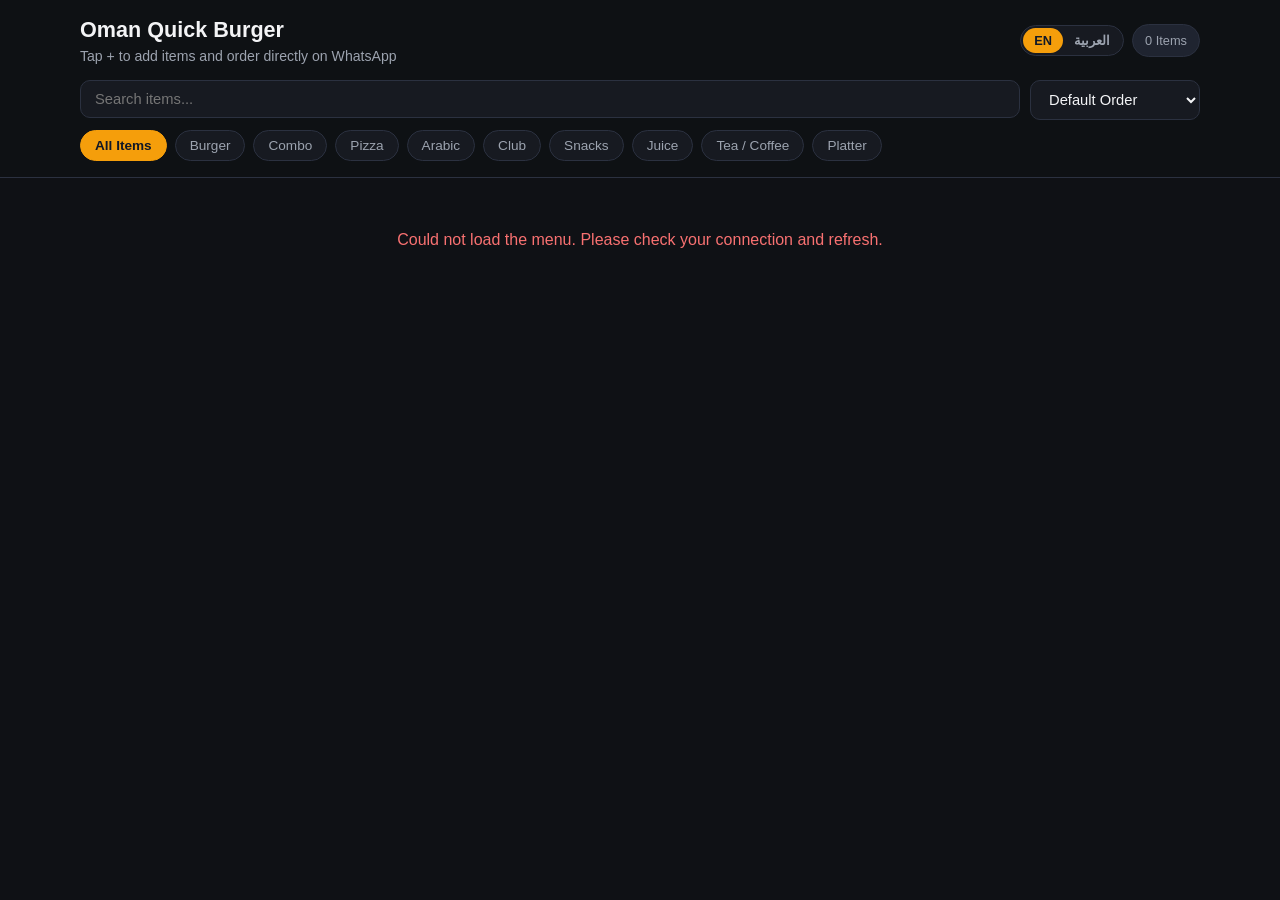
<file: index.html>
<!DOCTYPE html>
<html lang="en" dir="ltr">
<head>
  <meta charset="UTF-8" />
  <meta name="viewport" content="width=device-width, initial-scale=1.0, viewport-fit=cover" />
  <meta name="description" content="Oman Quick Burger — order burgers, combos, pizza and more directly on WhatsApp." />
  <title>Oman Quick Burger | Quick Order Menu</title>

  <!-- PWA & Mobile App Meta -->
  <meta name="theme-color" content="#0f1115" />
  <meta name="mobile-web-app-capable" content="yes" />
  <meta name="apple-mobile-web-app-capable" content="yes" />
  <meta name="apple-mobile-web-app-status-bar-style" content="black-translucent" />
  <meta name="apple-mobile-web-app-title" content="Oman Quick Burger" />
  <link rel="manifest" href="manifest.json" />
  <link rel="apple-touch-icon" href="icon-192.png" />

  <link rel="stylesheet" href="style.css" />
</head>
<body>
  <header class="app-header">
    <div class="header-content">
      <div>
        <h1 id="storeName">Oman Quick Burger</h1>
        <p class="subtitle" id="storeSubtitle">Tap + to add items and order directly on WhatsApp</p>
      </div>
      <div class="header-actions">
        <div class="lang-switch" role="group" aria-label="Language Switcher">
          <button type="button" class="lang-btn active" data-lang="en">EN</button>
          <button type="button" class="lang-btn" data-lang="ar">العربية</button>
        </div>
        <span class="status-badge" id="itemCounterBadge">0 Items</span>
      </div>
    </div>

    <div class="toolbar-row">
      <div class="search-bar">
        <input type="text" id="searchInput" placeholder="Search items..." />
      </div>
      <select id="sortSelect" class="sort-select" aria-label="Sort items">
        <option value="default">Default Order</option>
        <option value="price-asc">Price: Low to High</option>
        <option value="price-desc">Price: High to Low</option>
        <option value="name-asc">Name: A - Z</option>
      </select>
    </div>

    <div class="sub-toolbar">
      <nav class="category-tabs" id="categoryTabs"></nav>
    </div>
  </header>

  <main class="container">
    <section class="menu-grid" id="menuGrid"></section>
    <div class="load-more-wrap hidden" id="loadMoreWrap">
      <button type="button" class="btn-secondary" id="loadMoreBtn">Load More Items</button>
    </div>
  </main>

  <!-- Floating Cart Bar -->
  <div class="floating-cart-bar hidden" id="floatingCartBar">
    <div class="cart-summary-info">
      <span id="cartItemCount">0 Items</span>
      <strong id="cartTotalPreview">0.000 OMR</strong>
    </div>
    <button type="button" class="btn-primary" id="openCartBtn">Order Now</button>
  </div>

  <!-- Customization Modal -->
  <div class="modal-overlay hidden" id="customModal">
    <div class="modal-box">
      <div class="modal-header">
        <h3 id="modalItemTitle">Customize Item</h3>
        <button type="button" class="close-btn" id="closeCustomModal">&times;</button>
      </div>
      <img id="modalItemImg" class="modal-item-img hidden" alt="Item photo" />
      <p class="modal-desc" id="modalItemDesc"></p>

      <div class="addons-section hidden" id="modalVariantsSection">
        <h4 id="variantsHeading">Select Price / Size</h4>
        <div id="modalVariantsList" class="variant-modal-list"></div>
      </div>

      <div class="addons-section">
        <h4 id="addonsHeading">Extra Toppings / Sauces (Optional)</h4>
        <div id="addonsList" class="addons-list"></div>
      </div>

      <div class="note-section">
        <label for="itemNote" id="lblItemNote">Special Instructions</label>
        <input type="text" id="itemNote" placeholder="e.g. No onions, extra garlic sauce..." />
      </div>

      <div class="modal-footer">
        <div class="qty-control">
          <button type="button" id="modalQtyMinus">-</button>
          <span id="modalQtyValue">1</span>
          <button type="button" id="modalQtyPlus">+</button>
        </div>
        <button type="button" class="btn-primary" id="confirmAddBtn">Add to Order</button>
      </div>
    </div>
  </div>

  <!-- Quick Checkout Modal -->
  <div class="modal-overlay hidden" id="checkoutModal">
    <div class="modal-box checkout-box">
      <div class="modal-header">
        <h3 id="checkoutTitle">Complete Your Order</h3>
        <button type="button" class="close-btn" id="closeCheckoutModal">&times;</button>
      </div>

      <div id="cartItemsContainer" class="cart-items-list"></div>

      <div class="checkout-form">
        <div class="form-group">
          <label id="lblOrderType">Order Type</label>
          <div class="radio-group">
            <label class="radio-card">
              <input type="radio" name="orderType" value="Delivery" checked />
              <span id="lblDeliveryOption">Delivery (Free)</span>
            </label>
            <label class="radio-card">
              <input type="radio" name="orderType" value="Pickup" />
              <span id="lblPickupOption">Pickup (Free)</span>
            </label>
          </div>
        </div>

        <div class="form-group" id="addressGroup">
          <div class="location-label-row">
            <label id="lblCustomerAddress">Delivery Location *</label>
            <button type="button" class="btn-location" id="shareLocationBtn">📍 Share Live Location</button>
          </div>
          <input type="text" id="customerAddress" placeholder="Tap 'Share Live Location'..." readonly />
          <div class="location-status hidden" id="locationStatus"></div>
        </div>

        <div class="form-group">
          <label for="orderNote" id="lblOrderNote">Notes (Optional)</label>
          <input type="text" id="orderNote" placeholder="Any extra note..." />
        </div>
      </div>

      <div class="bill-breakdown">
        <div class="bill-row">
          <span id="lblSubtotal">Subtotal</span>
          <span id="subtotalAmount">0.000 OMR</span>
        </div>
        <div class="bill-row">
          <span id="lblDeliveryFee">Delivery</span>
          <span id="deliveryAmount">Free</span>
        </div>
        <div class="bill-row total">
          <span id="lblGrandTotal">Total Bill</span>
          <span id="grandTotalAmount">0.000 OMR</span>
        </div>
      </div>

      <button type="button" class="btn-whatsapp" id="sendWhatsappBtn">
        Send Order on WhatsApp
      </button>
    </div>
  </div>

  <script src="arabic.js"></script>
  <script src="app.js"></script>
</body>
</html>
</file>
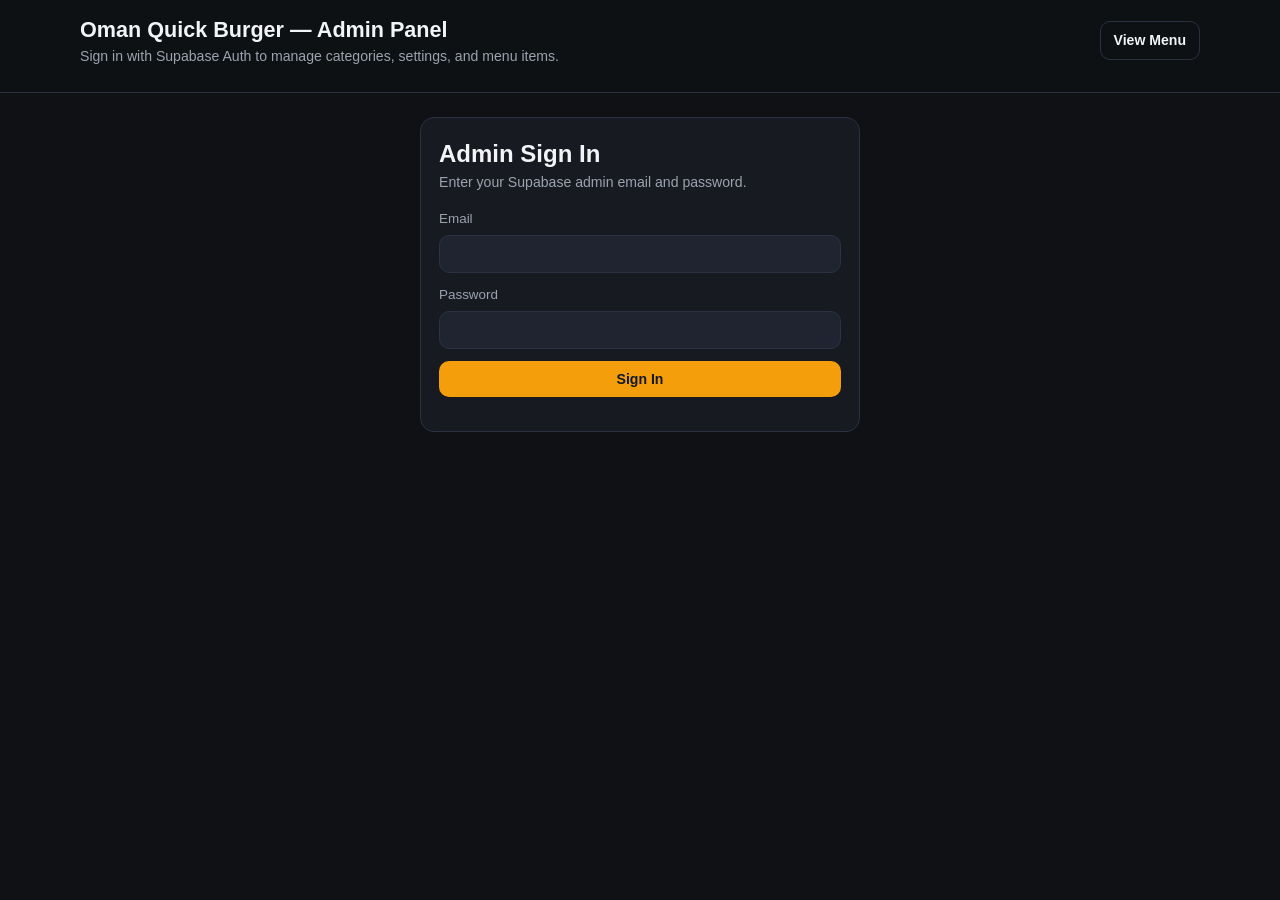
<file: manage-panel.html>
<!DOCTYPE html>
<html lang="en" dir="ltr">
<head>
  <meta charset="UTF-8" />
  <meta name="viewport" content="width=device-width, initial-scale=1.0" />
  <title>Oman Quick Burger | Admin Panel</title>
  <meta name="robots" content="noindex, nofollow" />

  <!-- Admin PWA (installable app) -->
  <meta name="theme-color" content="#0f1115" />
  <meta name="mobile-web-app-capable" content="yes" />
  <meta name="apple-mobile-web-app-capable" content="yes" />
  <meta name="apple-mobile-web-app-status-bar-style" content="black-translucent" />
  <meta name="apple-mobile-web-app-title" content="OQB Admin" />
  <link rel="manifest" href="manage-manifest.json" />
  <link rel="apple-touch-icon" href="admin-icon-192.png" />
  <link rel="stylesheet" href="style.css" />
</head>
<body>
  <header class="app-header">
    <div class="header-content">
      <div>
        <h1>Oman Quick Burger — Admin Panel</h1>
        <p class="subtitle">Sign in with Supabase Auth to manage categories, settings, and menu items.</p>
      </div>
      <div class="header-actions">
        <a href="./index.html" class="btn-outline">View Menu</a>
        <button type="button" class="btn-danger-outline hidden" id="logoutBtn">Logout</button>
      </div>
    </div>
  </header>

  <main class="container" style="max-width: 920px; margin-top: 24px;">
    <section class="admin-card" id="loginSection" style="max-width: 440px; margin: 24px auto;">
      <h2>Admin Sign In</h2>
      <p class="subtitle">Enter your Supabase admin email and password.</p>
      <form id="loginForm" class="admin-form" style="margin-top: 16px;">
        <div class="form-group">
          <label for="adminEmail">Email</label>
          <input type="email" id="adminEmail" required />
        </div>
        <div class="form-group">
          <label for="adminPassword">Password</label>
          <input type="password" id="adminPassword" required />
        </div>
        <button type="submit" class="btn-primary" id="loginSubmitBtn">Sign In</button>
      </form>
      <p id="loginError" class="subtitle" style="color: #f87171; margin-top: 10px;"></p>
    </section>

    <section class="admin-card hidden" id="managementSection">
      <div class="settings-box">
        <h3>Store & WhatsApp Settings</h3>
        <div class="form-grid">
          <div class="form-group">
            <label for="cfgStoreNameEn">Store Name (EN)</label>
            <input type="text" id="cfgStoreNameEn" />
          </div>
          <div class="form-group">
            <label for="cfgStoreNameAr">Store Name (AR)</label>
            <input type="text" id="cfgStoreNameAr" />
          </div>
          <div class="form-group">
            <label for="cfgWhatsappNumber">WhatsApp Number (with country code)</label>
            <input type="tel" id="cfgWhatsappNumber" placeholder="9689XXXXXXX" />
          </div>
          <div class="form-group settings-save-wrap">
            <button type="button" class="btn-primary" id="saveSettingsBtn">Save Settings</button>
          </div>
        </div>
      </div>

      <div class="settings-box">
        <h3>Categories (Default + Custom)</h3>
        <form id="addCategoryForm" class="cat-add-form">
          <input type="text" id="newCatEnInput" placeholder="New Category (EN) e.g. Shawarma" required />
          <input type="text" id="newCatArInput" placeholder="تصنيف جديد (AR) مثال: شاورما" />
          <button type="submit" class="btn-secondary" id="addCatBtn">+ Add Category</button>
        </form>
        <div class="cat-chips-wrap" id="adminCategoryChips"></div>
      </div>

      <form id="addItemForm" class="admin-form">
        <input type="hidden" id="editItemId" />
        <div class="form-grid">
          <div class="form-group">
            <label for="itemNameInput">Item Name *</label>
            <input type="text" id="itemNameInput" placeholder="Classic Beef Burger" required />
          </div>
          <div class="form-group">
            <label for="itemPriceInput">Price *</label>
            <input type="number" step="0.001" min="0" id="itemPriceInput" placeholder="1.500" required />
            <div class="sub-field-box">
              <label for="itemVariantsInput">Variants / Sizes (Optional)</label>
              <input type="text" id="itemVariantsInput" placeholder="Small:1.500, Large:2.500" />
            </div>
          </div>
          <div class="form-group">
            <label for="itemCategoryInput">Category</label>
            <select id="itemCategoryInput"></select>
          </div>
          <div class="form-group">
            <label for="itemTagInput">Badge / Tag</label>
            <input type="text" id="itemTagInput" placeholder="Bestseller" />
          </div>
        </div>

        <div class="form-group">
          <label for="itemImageInput">Photo (Uploads to Supabase Storage)</label>
          <div class="image-upload-row">
            <input type="file" id="itemImageInput" accept="image/*" />
            <button type="button" class="btn-secondary hidden" id="removeImageBtn">Remove Photo</button>
          </div>
          <div class="image-preview-box hidden" id="imagePreviewBox">
            <img id="imagePreviewImg" alt="Preview" />
            <span id="imageSizeInfo"></span>
          </div>
        </div>

        <div class="form-grid">
          <div class="form-group">
            <label for="itemNameArInput">Item Name (AR) - optional</label>
            <input type="text" id="itemNameArInput" dir="rtl" placeholder="برجر لحم كلاسيكي" />
          </div>
          <div class="form-group">
            <label for="itemTagArInput">Badge / Tag (AR) - optional</label>
            <input type="text" id="itemTagArInput" dir="rtl" placeholder="الأكثر مبيعاً" />
          </div>
        </div>

        <div class="form-group">
          <label for="itemDescInput">Short Description</label>
          <input type="text" id="itemDescInput" placeholder="Short description of the item..." />
        </div>

        <div class="form-group">
          <label for="itemDescArInput">Short Description (AR) - optional</label>
          <input type="text" id="itemDescArInput" dir="rtl" placeholder="وصف مختصر للصنف..." />
        </div>

        <div class="form-group">
          <label for="itemAddonsInput">Add-ons (Format: Name:Price, comma separated)</label>
          <input type="text" id="itemAddonsInput" placeholder="Extra Cheese:0.200, Spicy Sauce:0.150" />
        </div>

        <div class="admin-form-actions">
          <button type="submit" class="btn-primary" id="saveItemBtn">+ Add Item</button>
          <button type="button" class="btn-secondary hidden" id="cancelEditBtn">Cancel</button>
        </div>
      </form>

      <div class="form-group">
        <button type="button" class="btn-secondary" id="fillArabicBtn">🌐 Auto-fill Arabic for all items</button>
      </div>
      <div class="form-group">
        <input type="text" id="adminSearchInput" placeholder="Search items in editor list..." />
      </div>
      <div class="admin-items-list" id="adminItemsList"></div>
    </section>
  </main>

  <script src="arabic.js"></script>
  <script src="manage-panel.js"></script>
  <script>
    // Register service worker so the admin panel can be installed as an app
    if ("serviceWorker" in navigator) {
      window.addEventListener("load", function () {
        navigator.serviceWorker.register("./sw.js").catch(function () {});
      });
    }
  </script>
</body>
</html>
</file>
<file: style.css>
:root {
  --bg: #0f1115;
  --surface: #171a21;
  --surface-2: #1f2430;
  --text: #f3f4f6;
  --muted: #9ca3af;
  --accent: #f59e0b;
  --accent-hover: #d97706;
  --danger: #ef4444;
  --success: #22c55e;
  --whatsapp: #16a34a;
  --whatsapp-hover: #15803d;
  --border: #2b3140;
  --radius: 14px;
}

* {
  box-sizing: border-box;
  margin: 0;
  padding: 0;
}

body {
  font-family: -apple-system, BlinkMacSystemFont, "Segoe UI", Roboto, "Noto Naskh Arabic", sans-serif;
  background: var(--bg);
  color: var(--text);
  line-height: 1.5;
  padding-bottom: 96px;
}

.hidden {
  display: none !important;
}

.container {
  max-width: 1120px;
  margin: 0 auto;
  padding: 0 16px;
}

.app-header {
  background: rgba(15, 17, 21, 0.94);
  backdrop-filter: blur(10px);
  border-bottom: 1px solid var(--border);
  position: sticky;
  top: 0;
  z-index: 30;
  padding: 14px 16px 12px;
}

.header-content {
  max-width: 1120px;
  margin: 0 auto 12px;
  display: flex;
  justify-content: space-between;
  align-items: center;
  gap: 12px;
  flex-wrap: wrap;
}

.app-header h1 {
  font-size: 1.35rem;
  font-weight: 700;
}

.subtitle {
  color: var(--muted);
  font-size: 0.88rem;
}

.header-actions {
  display: flex;
  align-items: center;
  gap: 8px;
  flex-wrap: wrap;
}

.lang-switch {
  display: inline-flex;
  background: var(--surface);
  border: 1px solid var(--border);
  border-radius: 999px;
  padding: 2px;
}

.lang-btn {
  background: transparent;
  color: var(--muted);
  border: none;
  padding: 5px 11px;
  border-radius: 999px;
  font-size: 0.8rem;
  font-weight: 700;
  cursor: pointer;
}

.lang-btn.active {
  background: var(--accent);
  color: #111827;
}

.status-badge {
  background: var(--surface-2);
  border: 1px solid var(--border);
  color: var(--muted);
  padding: 6px 12px;
  border-radius: 999px;
  font-size: 0.8rem;
}

.toolbar-row {
  max-width: 1120px;
  margin: 0 auto 10px;
  display: grid;
  grid-template-columns: 1fr auto;
  gap: 10px;
}

.search-bar input,
.sort-select {
  width: 100%;
  background: var(--surface);
  border: 1px solid var(--border);
  color: var(--text);
  padding: 10px 14px;
  border-radius: 10px;
  font-size: 0.92rem;
  outline: none;
}

.sort-select {
  width: auto;
  min-width: 165px;
  cursor: pointer;
}

.search-bar input:focus,
.sort-select:focus {
  border-color: var(--accent);
}

.sub-toolbar {
  max-width: 1120px;
  margin: 0 auto;
  display: flex;
  align-items: center;
  justify-content: space-between;
  gap: 12px;
  flex-wrap: wrap;
}

.category-tabs {
  display: flex;
  gap: 8px;
  overflow-x: auto;
  padding-bottom: 4px;
  scrollbar-width: none;
  flex: 1;
}

.category-tabs::-webkit-scrollbar {
  display: none;
}

.tab {
  background: var(--surface);
  color: var(--muted);
  border: 1px solid var(--border);
  padding: 7px 14px;
  border-radius: 999px;
  font-size: 0.85rem;
  cursor: pointer;
  white-space: nowrap;
  transition: 0.2s;
}

.tab:hover {
  color: var(--text);
  border-color: #4b5563;
}

.tab.active {
  background: var(--accent);
  color: #111827;
  border-color: var(--accent);
  font-weight: 600;
}

.admin-panel {
  padding: 18px 0 6px;
}

.admin-card {
  background: var(--surface);
  border: 1px solid var(--border);
  border-radius: var(--radius);
  padding: 18px;
  margin-bottom: 18px;
}

.admin-header {
  display: flex;
  justify-content: space-between;
  align-items: flex-start;
  gap: 12px;
  flex-wrap: wrap;
  margin-bottom: 14px;
}

.settings-box {
  background: var(--surface-2);
  border: 1px solid var(--border);
  border-radius: 12px;
  padding: 14px;
  margin-bottom: 16px;
}

.settings-box h3 {
  font-size: 0.98rem;
  margin-bottom: 10px;
}

.settings-save-wrap {
  display: flex;
  justify-content: flex-end;
}

.cat-add-form {
  display: grid;
  grid-template-columns: 1fr 1fr auto;
  gap: 8px;
  margin-bottom: 10px;
}

.cat-add-form input {
  background: var(--bg);
  border: 1px solid var(--border);
  color: var(--text);
  padding: 9px 12px;
  border-radius: 10px;
  font-size: 0.88rem;
}

.cat-chips-wrap {
  display: flex;
  flex-wrap: wrap;
  gap: 8px;
}

.cat-chip-item {
  display: inline-flex;
  align-items: center;
  gap: 6px;
  background: var(--bg);
  border: 1px solid var(--border);
  padding: 5px 10px;
  border-radius: 999px;
  font-size: 0.8rem;
}

.cat-del-btn {
  background: transparent;
  border: none;
  color: #fca5a5;
  cursor: pointer;
  font-size: 0.95rem;
  line-height: 1;
}

.admin-form {
  display: grid;
  gap: 12px;
  margin-bottom: 16px;
}

.form-grid {
  display: grid;
  grid-template-columns: repeat(auto-fit, minmax(190px, 1fr));
  gap: 12px;
}

.form-group {
  display: flex;
  flex-direction: column;
  gap: 6px;
}

.form-group label {
  font-size: 0.84rem;
  color: var(--muted);
}

.form-group input,
.form-group select {
  background: var(--surface-2);
  border: 1px solid var(--border);
  color: var(--text);
  padding: 10px 12px;
  border-radius: 10px;
  font-size: 0.92rem;
}

.sub-field-box {
  margin-top: 6px;
  display: flex;
  flex-direction: column;
  gap: 4px;
}

.sub-field-box label {
  font-size: 0.76rem;
  color: #fbbf24;
}

.image-upload-row {
  display: flex;
  align-items: center;
  gap: 10px;
  flex-wrap: wrap;
}

.image-preview-box {
  display: flex;
  align-items: center;
  gap: 12px;
  background: var(--surface-2);
  border: 1px solid var(--border);
  border-radius: 10px;
  padding: 8px 12px;
  margin-top: 6px;
  font-size: 0.82rem;
  color: var(--muted);
  word-break: break-all;
}

.image-preview-box img {
  width: 54px;
  height: 54px;
  border-radius: 8px;
  object-fit: cover;
  flex-shrink: 0;
}

.admin-form-actions {
  display: flex;
  gap: 10px;
  flex-wrap: wrap;
}

.admin-items-list {
  display: grid;
  gap: 8px;
  max-height: 320px;
  overflow-y: auto;
  margin-top: 10px;
}

.admin-item-row {
  display: flex;
  justify-content: space-between;
  align-items: center;
  gap: 10px;
  background: var(--surface-2);
  padding: 10px 12px;
  border-radius: 10px;
  border: 1px solid var(--border);
  flex-wrap: wrap;
}

.admin-item-left {
  display: flex;
  align-items: center;
  gap: 10px;
}

.admin-thumb {
  width: 44px;
  height: 44px;
  border-radius: 8px;
  object-fit: cover;
  background: var(--bg);
  flex-shrink: 0;
}

.admin-item-info strong {
  font-size: 0.92rem;
  display: block;
}

.admin-item-info span {
  font-size: 0.8rem;
  color: var(--muted);
}

.admin-item-btns {
  display: flex;
  gap: 6px;
}

.small-btn {
  padding: 6px 10px;
  border-radius: 8px;
  border: 1px solid var(--border);
  background: var(--surface);
  color: var(--text);
  font-size: 0.78rem;
  cursor: pointer;
}

.small-btn.del {
  border-color: rgba(239, 68, 68, 0.45);
  color: #fca5a5;
}

.small-btn.soldout {
  border-color: rgba(245, 158, 11, 0.45);
  color: #fcd34d;
}

.menu-grid {
  display: grid;
  grid-template-columns: repeat(auto-fill, minmax(245px, 1fr));
  gap: 16px;
  padding-top: 18px;
}

.menu-card {
  background: var(--surface);
  border: 1px solid var(--border);
  border-radius: var(--radius);
  overflow: hidden;
  display: flex;
  flex-direction: column;
  justify-content: space-between;
  transition: transform 0.15s ease, border-color 0.15s ease;
}

.menu-card:hover {
  transform: translateY(-2px);
  border-color: #3f475a;
}

.menu-card.unavailable {
  opacity: 0.62;
}

.menu-card-img {
  width: 100%;
  height: 155px;
  object-fit: cover;
  background: var(--surface-2);
  display: block;
}

.menu-card-body {
  padding: 14px;
  display: flex;
  flex-direction: column;
  gap: 10px;
  flex: 1;
  justify-content: space-between;
}

.card-tag {
  display: inline-block;
  font-size: 0.72rem;
  background: rgba(245, 158, 11, 0.15);
  color: #fbbf24;
  padding: 3px 8px;
  border-radius: 999px;
  margin-bottom: 6px;
  font-weight: 600;
}

.card-tag.out-tag {
  background: rgba(239, 68, 68, 0.16);
  color: #fca5a5;
}

.menu-card h3 {
  font-size: 1.02rem;
  margin-bottom: 4px;
}

.menu-card p {
  font-size: 0.84rem;
  color: var(--muted);
}

.variant-pills {
  display: flex;
  flex-wrap: wrap;
  gap: 6px;
  margin-top: 8px;
}

.variant-pill {
  background: var(--surface-2);
  color: var(--muted);
  border: 1px solid var(--border);
  padding: 4px 9px;
  border-radius: 8px;
  font-size: 0.76rem;
  cursor: pointer;
}

.variant-pill.active {
  background: rgba(245, 158, 11, 0.18);
  border-color: var(--accent);
  color: #fde68a;
  font-weight: 600;
}

.card-footer {
  display: flex;
  justify-content: space-between;
  align-items: center;
  gap: 8px;
  margin-top: 6px;
  flex-wrap: wrap;
}

.price {
  font-weight: 700;
  font-size: 1rem;
  color: #fbbf24;
}

.card-action-group {
  display: flex;
  align-items: center;
  gap: 6px;
  margin-left: auto;
}

.btn-customize {
  background: var(--surface-2);
  color: var(--text);
  border: 1px solid var(--border);
  padding: 7px 10px;
  border-radius: 9px;
  font-size: 0.8rem;
  cursor: pointer;
}

.btn-add {
  background: var(--accent);
  color: #111827;
  border: none;
  padding: 8px 13px;
  border-radius: 9px;
  font-weight: 700;
  font-size: 0.84rem;
  cursor: pointer;
}

.btn-add:hover:not(:disabled) {
  background: var(--accent-hover);
}

.btn-add:disabled {
  background: #374151;
  color: #9ca3af;
  cursor: not-allowed;
}

.card-qty-stepper {
  display: inline-flex;
  align-items: center;
  gap: 8px;
  background: var(--accent);
  color: #111827;
  border-radius: 9px;
  padding: 4px 8px;
  font-weight: 700;
  margin-left: auto;
}

.card-qty-stepper button {
  width: 24px;
  height: 24px;
  border-radius: 6px;
  border: none;
  background: rgba(17, 24, 39, 0.16);
  color: #111827;
  font-weight: 800;
  cursor: pointer;
}

.load-more-wrap {
  display: flex;
  justify-content: center;
  margin-top: 22px;
}

.btn-primary,
.btn-secondary,
.btn-outline,
.btn-danger-outline,
.btn-whatsapp,
.btn-location {
  border-radius: 10px;
  font-weight: 600;
  cursor: pointer;
  font-size: 0.88rem;
  transition: 0.2s;
  text-decoration: none;
  display: inline-flex;
  align-items: center;
  justify-content: center;
}

.btn-primary {
  background: var(--accent);
  color: #111827;
  border: none;
  padding: 10px 16px;
}

.btn-primary:hover {
  background: var(--accent-hover);
}

.btn-secondary {
  background: var(--surface-2);
  color: var(--text);
  border: 1px solid var(--border);
  padding: 9px 14px;
}

.btn-outline {
  background: transparent;
  color: var(--text);
  border: 1px solid var(--border);
  padding: 8px 13px;
}

.btn-danger-outline {
  background: transparent;
  color: #fca5a5;
  border: 1px solid rgba(239, 68, 68, 0.45);
  padding: 8px 13px;
}

.btn-location {
  background: rgba(59, 130, 246, 0.16);
  color: #93c5fd;
  border: 1px solid rgba(59, 130, 246, 0.4);
  padding: 5px 10px;
  font-size: 0.78rem;
}

.location-label-row {
  display: flex;
  justify-content: space-between;
  align-items: center;
  gap: 8px;
  flex-wrap: wrap;
}

.location-status {
  font-size: 0.78rem;
  color: #86efac;
  margin-top: 4px;
}

.location-status.error {
  color: #fca5a5;
}

.floating-cart-bar {
  position: fixed;
  bottom: 14px;
  left: 50%;
  transform: translateX(-50%);
  width: calc(100% - 24px);
  max-width: 680px;
  background: var(--surface-2);
  border: 1px solid var(--accent);
  border-radius: 16px;
  padding: 12px 16px;
  display: flex;
  justify-content: space-between;
  align-items: center;
  gap: 12px;
  box-shadow: 0 12px 30px rgba(0, 0, 0, 0.45);
  z-index: 40;
}

.cart-summary-info {
  display: flex;
  flex-direction: column;
}

.cart-summary-info span {
  font-size: 0.8rem;
  color: var(--muted);
}

.cart-summary-info strong {
  font-size: 1.05rem;
  color: #fbbf24;
}

.modal-overlay {
  position: fixed;
  inset: 0;
  background: rgba(0, 0, 0, 0.72);
  display: flex;
  align-items: center;
  justify-content: center;
  padding: 16px;
  z-index: 50;
}

.modal-box {
  background: var(--surface);
  border: 1px solid var(--border);
  border-radius: 16px;
  width: 100%;
  max-width: 480px;
  max-height: 88vh;
  overflow-y: auto;
  padding: 18px;
}

.checkout-box {
  max-width: 540px;
}

.modal-header {
  display: flex;
  justify-content: space-between;
  align-items: center;
  margin-bottom: 12px;
}

.close-btn {
  background: var(--surface-2);
  border: 1px solid var(--border);
  color: var(--text);
  width: 32px;
  height: 32px;
  border-radius: 8px;
  font-size: 1.2rem;
  cursor: pointer;
}

.modal-item-img {
  width: 100%;
  height: 170px;
  object-fit: cover;
  border-radius: 12px;
  margin-bottom: 10px;
}

.modal-desc {
  color: var(--muted);
  font-size: 0.88rem;
  margin-bottom: 14px;
}

.addons-section,
.note-section {
  margin-bottom: 14px;
}

.addons-section h4,
.note-section label {
  font-size: 0.88rem;
  margin-bottom: 8px;
  display: block;
  color: var(--muted);
}

.addons-list,
.variant-modal-list {
  display: grid;
  gap: 8px;
}

.addon-item {
  display: flex;
  justify-content: space-between;
  align-items: center;
  background: var(--surface-2);
  border: 1px solid var(--border);
  padding: 9px 12px;
  border-radius: 10px;
  font-size: 0.88rem;
  cursor: pointer;
}

.addon-item input {
  margin-right: 8px;
}

.note-section input {
  width: 100%;
  background: var(--surface-2);
  border: 1px solid var(--border);
  color: var(--text);
  padding: 10px 12px;
  border-radius: 10px;
}

.modal-footer {
  display: flex;
  justify-content: space-between;
  align-items: center;
  gap: 12px;
  margin-top: 14px;
}

.qty-control {
  display: flex;
  align-items: center;
  gap: 10px;
  background: var(--surface-2);
  border: 1px solid var(--border);
  padding: 6px 10px;
  border-radius: 10px;
}

.qty-control button {
  width: 28px;
  height: 28px;
  border-radius: 7px;
  border: none;
  background: var(--surface);
  color: var(--text);
  font-size: 1rem;
  cursor: pointer;
}

.cart-items-list {
  display: grid;
  gap: 10px;
  margin-bottom: 16px;
}

.cart-item-row {
  background: var(--surface-2);
  border: 1px solid var(--border);
  border-radius: 12px;
  padding: 10px 12px;
  display: flex;
  justify-content: space-between;
  align-items: flex-start;
  gap: 10px;
}

.cart-item-details h4 {
  font-size: 0.92rem;
}

.cart-item-meta {
  font-size: 0.78rem;
  color: var(--muted);
  margin-top: 3px;
}

.cart-item-actions {
  display: flex;
  align-items: center;
  gap: 6px;
}

.mini-btn {
  width: 24px;
  height: 24px;
  border-radius: 6px;
  border: 1px solid var(--border);
  background: var(--surface);
  color: var(--text);
  cursor: pointer;
}

.checkout-form {
  display: grid;
  gap: 12px;
  margin-bottom: 14px;
}

.radio-group {
  display: grid;
  grid-template-columns: 1fr 1fr;
  gap: 8px;
}

.radio-card {
  display: flex;
  align-items: center;
  gap: 8px;
  background: var(--surface-2);
  border: 1px solid var(--border);
  padding: 10px 12px;
  border-radius: 10px;
  cursor: pointer;
  font-size: 0.88rem;
}

.bill-breakdown {
  background: var(--surface-2);
  border: 1px solid var(--border);
  border-radius: 12px;
  padding: 12px;
  margin-bottom: 14px;
  display: grid;
  gap: 6px;
}

.bill-row {
  display: flex;
  justify-content: space-between;
  font-size: 0.88rem;
  color: var(--muted);
}

.bill-row.total {
  border-top: 1px solid var(--border);
  padding-top: 8px;
  margin-top: 4px;
  color: var(--text);
  font-weight: 700;
  font-size: 1rem;
}

.btn-whatsapp {
  width: 100%;
  background: var(--whatsapp);
  color: #fff;
  border: none;
  padding: 13px 16px;
  border-radius: 12px;
  font-size: 0.98rem;
  font-weight: 700;
}

.btn-whatsapp:hover {
  background: var(--whatsapp-hover);
}

html[dir="rtl"] .addon-item input {
  margin-right: 0;
  margin-left: 8px;
}

html[dir="rtl"] .card-action-group,
html[dir="rtl"] .card-qty-stepper {
  margin-left: 0;
  margin-right: auto;
}

@media (max-width: 640px) {
  .toolbar-row {
    grid-template-columns: 1fr;
  }
  .sort-select {
    width: 100%;
  }
  .cat-add-form {
    grid-template-columns: 1fr;
  }
  .menu-grid {
    grid-template-columns: repeat(2, 1fr);
    gap: 10px;
  }
  .menu-card-img {
    height: 120px;
  }
  .menu-card-body {
    padding: 10px;
  }
  .menu-card h3 {
    font-size: 0.9rem;
  }
}
</file>
